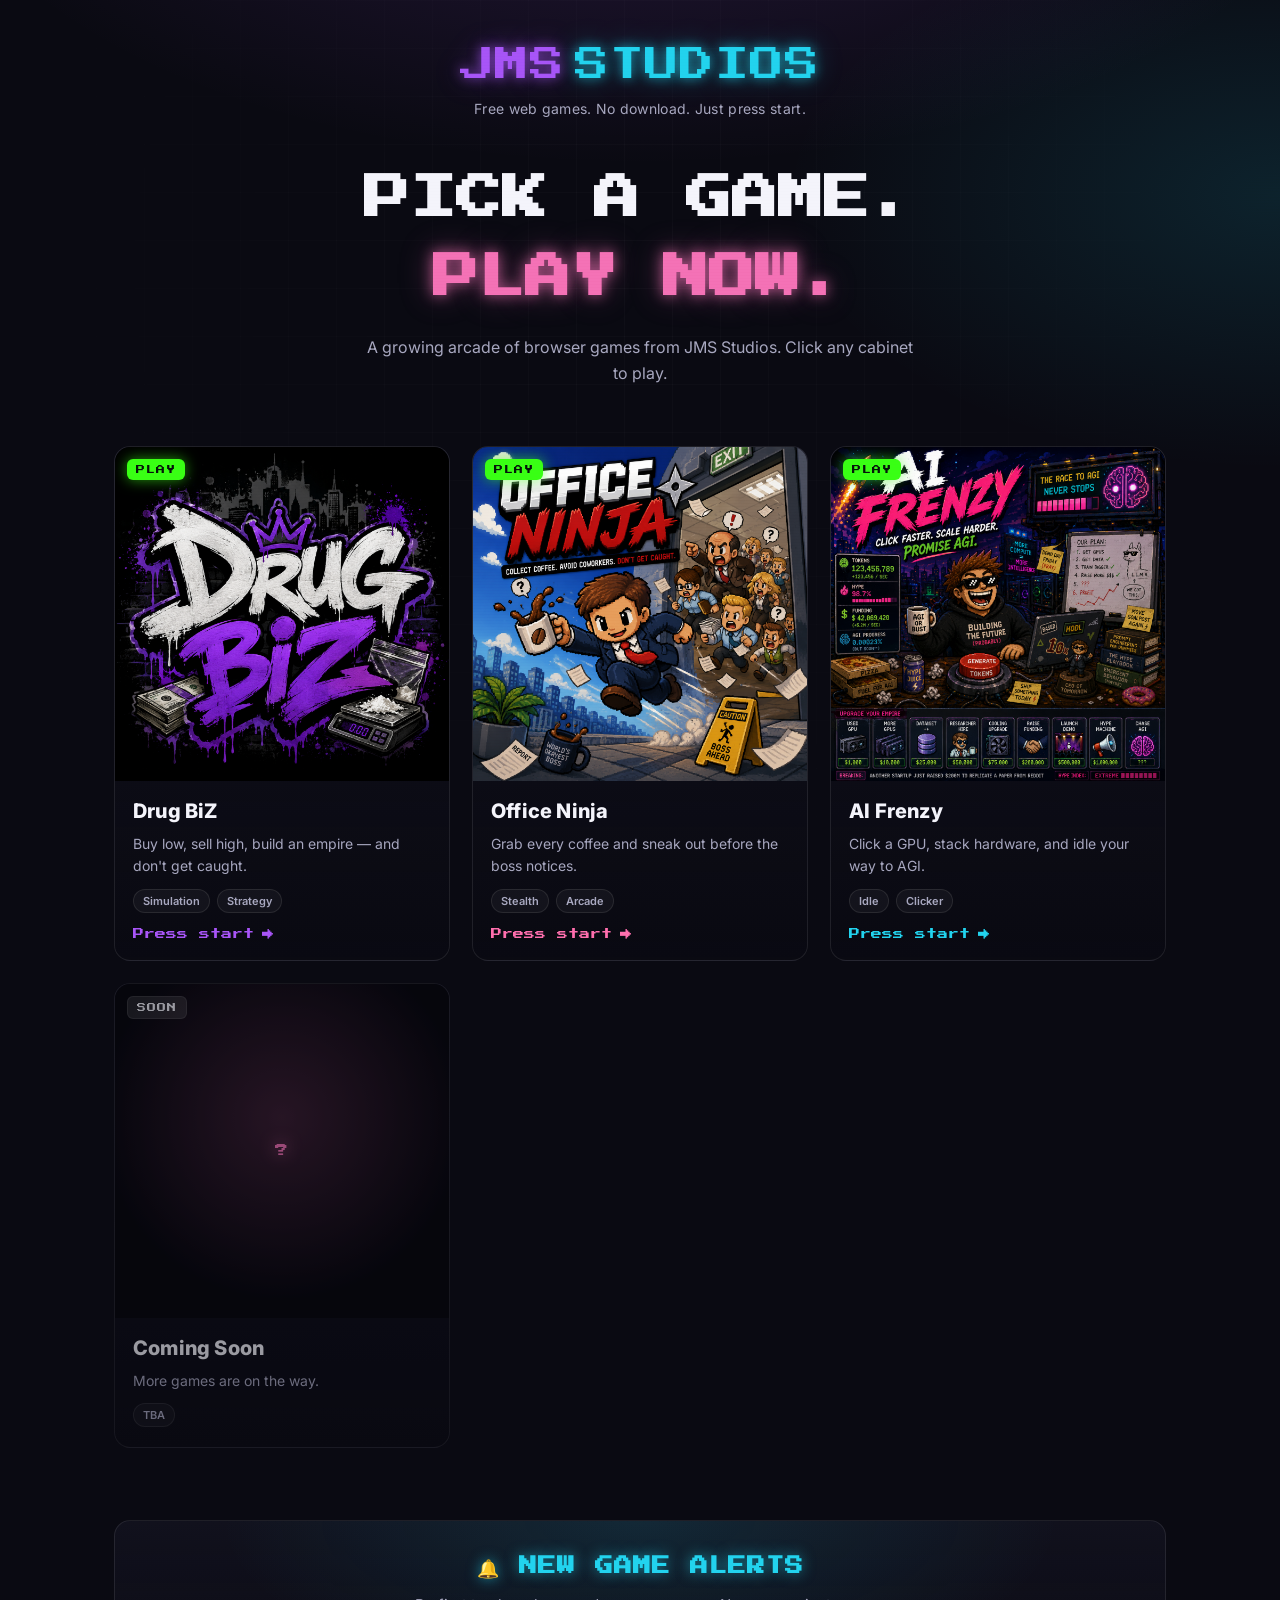
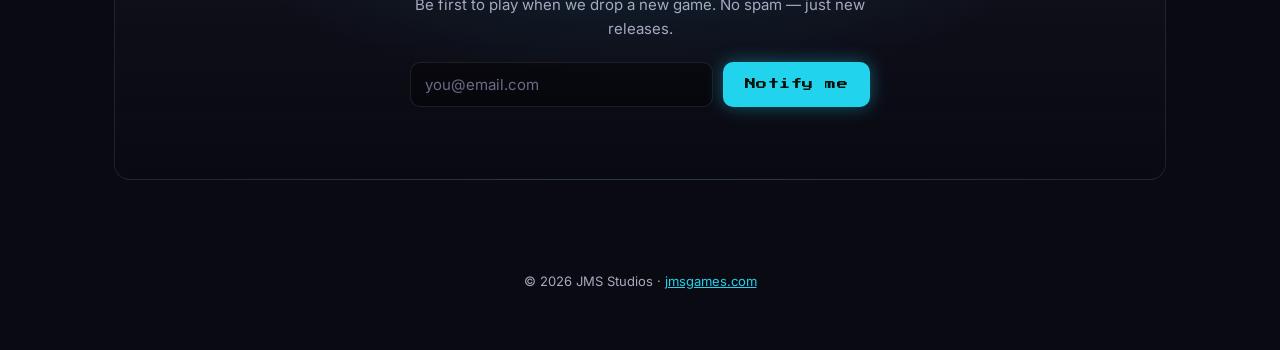
<file: index.html>
<!DOCTYPE html>
<html lang="en">
  <head>
    <meta charset="utf-8" />
    <meta name="viewport" content="width=device-width, initial-scale=1" />
    <title>JMS Studios — Free Web Games to Play in Your Browser</title>
    <meta
      name="description"
      content="JMS Studios is the home of our web games. Browse and play the collection — free, in your browser, no download."
    />
    <meta name="theme-color" content="#0a0a12" />

    <!-- Open Graph / social -->
    <meta property="og:type" content="website" />
    <meta property="og:title" content="JMS Studios" />
    <meta property="og:description" content="Free web games, playable in your browser. No download." />
    <meta property="og:url" content="https://jmsgames.com" />
    <meta property="og:image" content="https://jmsgames.com/assets/og.png" />
    <meta name="twitter:card" content="summary_large_image" />

    <link rel="icon" href="/favicon.ico" sizes="any" />
    <link rel="apple-touch-icon" href="/apple-touch-icon.png" />
    <link rel="canonical" href="https://jmsgames.com/" />

    <!-- Structured data: the studio + its game collection -->
    <script type="application/ld+json">
    {
      "@context": "https://schema.org",
      "@type": "WebSite",
      "name": "JMS Studios",
      "url": "https://jmsgames.com/",
      "description": "Free web games, playable in your browser. No download.",
      "publisher": { "@type": "Organization", "name": "JMS Studios", "url": "https://jmsgames.com/" }
    }
    </script>
    <script type="application/ld+json">
    {
      "@context": "https://schema.org",
      "@type": "ItemList",
      "name": "JMS Studios games",
      "itemListElement": [
        { "@type": "ListItem", "position": 1, "item": { "@type": "VideoGame", "name": "Drug BiZ", "url": "https://drugbiz.jmsgames.com/", "genre": ["Simulation", "Strategy"], "gamePlatform": "Web Browser", "applicationCategory": "Game", "offers": { "@type": "Offer", "price": "0", "priceCurrency": "USD" } } },
        { "@type": "ListItem", "position": 2, "item": { "@type": "VideoGame", "name": "Office Ninja", "url": "https://office-ninja.jmsgames.com/", "genre": ["Stealth", "Arcade"], "gamePlatform": "Web Browser", "applicationCategory": "Game", "offers": { "@type": "Offer", "price": "0", "priceCurrency": "USD" } } },
        { "@type": "ListItem", "position": 3, "item": { "@type": "VideoGame", "name": "AI Frenzy", "url": "https://ai-frenzy.jmsgames.com/", "genre": ["Idle", "Clicker", "Incremental"], "gamePlatform": "Web Browser", "applicationCategory": "Game", "offers": { "@type": "Offer", "price": "0", "priceCurrency": "USD" } } }
      ]
    }
    </script>

    <!-- Fonts -->
    <link rel="preconnect" href="https://fonts.googleapis.com" />
    <link rel="preconnect" href="https://fonts.gstatic.com" crossorigin />
    <link
      href="https://fonts.googleapis.com/css2?family=Press+Start+2P&family=Inter:wght@400;500;700;800&display=swap"
      rel="stylesheet"
    />

    <link rel="stylesheet" href="/styles.css" />

    <!-- Google Analytics 4 (GA4) — JMS Studios account, jmsgames.com property -->
    <script async src="https://www.googletagmanager.com/gtag/js?id=G-0Q1CEDQWTR"></script>
    <script>
      window.dataLayer = window.dataLayer || [];
      function gtag(){dataLayer.push(arguments);}
      gtag('js', new Date());
      gtag('config', 'G-0Q1CEDQWTR');
    </script>
  </head>
  <body>
    <div class="scanlines" aria-hidden="true"></div>
    <div class="bg-glow" aria-hidden="true"></div>

    <header class="site-header">
      <a class="brand" href="/">
        <span class="brand-mark">JMS</span>
        <span class="brand-word">STUDIOS</span>
      </a>
      <p class="tagline">Free web games. No download. Just press start.</p>
    </header>

    <main>
      <section class="hero">
        <h1>
          <span class="hero-line-1">PICK A GAME.</span>
          <span class="hero-line-2">PLAY NOW.</span>
        </h1>
        <p class="hero-sub">
          A growing arcade of browser games from JMS Studios. Click any cabinet to play.
        </p>
      </section>

      <section class="grid-wrap" aria-label="Games">
        <div id="games" class="grid">
          <!-- Cards injected by app.js from games.json -->
        </div>
        <noscript>
          <p class="noscript">
            Enable JavaScript to load the game list — or jump straight to
            <a href="https://drugbiz.jmsgames.com">Drug BiZ</a>.
          </p>
        </noscript>
      </section>
      <section class="subscribe" aria-label="New game alerts">
        <div class="subscribe-inner">
          <h2 class="subscribe-title">🔔 NEW GAME ALERTS</h2>
          <p class="subscribe-sub">
            Be first to play when we drop a new game. No spam — just new releases.
          </p>
          <form id="subscribe-form" class="subscribe-form" novalidate>
            <input
              type="email"
              id="subscribe-email"
              class="subscribe-input"
              placeholder="you@email.com"
              autocomplete="email"
              required
              aria-label="Email address"
            />
            <button type="submit" class="subscribe-btn" id="subscribe-btn">Notify me</button>
          </form>
          <p class="subscribe-status" id="subscribe-status" role="status" aria-live="polite"></p>
        </div>
      </section>
    </main>

    <footer class="site-footer">
      <p>&copy; <span id="year"></span> JMS Studios · <a href="https://jmsgames.com">jmsgames.com</a></p>
    </footer>

    <script src="/app.js"></script>
  </body>
</html>
</file>
<file: styles.css>
:root {
  --bg: #0a0a12;
  --bg-2: #11111d;
  --panel: rgba(255, 255, 255, 0.04);
  --panel-border: rgba(255, 255, 255, 0.09);
  --text: #f4f4fb;
  --text-dim: #a8a8c0;
  --neon-1: #22d3ee; /* cyan */
  --neon-2: #a855f7; /* purple */
  --neon-3: #f472b6; /* pink */
  --maxw: 1100px;
}

* {
  box-sizing: border-box;
}

html {
  scroll-behavior: smooth;
}

body {
  margin: 0;
  min-height: 100vh;
  background:
    radial-gradient(1200px 600px at 50% -10%, rgba(168, 85, 247, 0.18), transparent 60%),
    radial-gradient(900px 500px at 100% 10%, rgba(34, 211, 238, 0.12), transparent 55%),
    var(--bg);
  color: var(--text);
  font-family: "Inter", system-ui, -apple-system, "Segoe UI", sans-serif;
  -webkit-font-smoothing: antialiased;
  overflow-x: hidden;
}

/* Decorative CRT scanlines */
.scanlines {
  position: fixed;
  inset: 0;
  pointer-events: none;
  z-index: 50;
  background: repeating-linear-gradient(
    to bottom,
    rgba(0, 0, 0, 0) 0,
    rgba(0, 0, 0, 0) 2px,
    rgba(0, 0, 0, 0.05) 3px
  );
  mix-blend-mode: overlay;
  opacity: 0.6;
}

.bg-glow {
  position: fixed;
  inset: 0;
  pointer-events: none;
  z-index: -1;
  background-image:
    linear-gradient(rgba(255, 255, 255, 0.025) 1px, transparent 1px),
    linear-gradient(90deg, rgba(255, 255, 255, 0.025) 1px, transparent 1px);
  background-size: 48px 48px;
  mask-image: radial-gradient(circle at 50% 30%, black, transparent 75%);
}

/* ---------- Header ---------- */
.site-header {
  max-width: var(--maxw);
  margin: 0 auto;
  padding: 48px 24px 8px;
  text-align: center;
}

.brand {
  display: inline-flex;
  align-items: baseline;
  gap: 10px;
  text-decoration: none;
  font-family: "Press Start 2P", monospace;
  font-size: clamp(20px, 5vw, 34px);
  letter-spacing: 1px;
}

.brand-mark {
  color: var(--neon-2);
  text-shadow: 0 0 12px rgba(168, 85, 247, 0.7), 0 0 28px rgba(168, 85, 247, 0.4);
}

.brand-word {
  color: var(--neon-1);
  text-shadow: 0 0 12px rgba(34, 211, 238, 0.7), 0 0 28px rgba(34, 211, 238, 0.4);
}

.tagline {
  margin: 14px 0 0;
  color: var(--text-dim);
  font-size: 14px;
  letter-spacing: 0.3px;
}

/* ---------- Hero ---------- */
.hero {
  max-width: var(--maxw);
  margin: 0 auto;
  padding: 40px 24px 24px;
  text-align: center;
}

.hero h1 {
  margin: 0;
  font-family: "Press Start 2P", monospace;
  line-height: 1.5;
  font-size: clamp(22px, 6vw, 46px);
  display: flex;
  flex-direction: column;
  gap: 10px;
}

.hero-line-1 {
  color: var(--text);
}

.hero-line-2 {
  color: var(--neon-3);
  text-shadow: 0 0 14px rgba(244, 114, 182, 0.7), 0 0 32px rgba(244, 114, 182, 0.35);
  animation: flicker 4.5s infinite;
}

@keyframes flicker {
  0%, 18%, 22%, 100% { opacity: 1; }
  20% { opacity: 0.55; }
  21% { opacity: 0.9; }
}

.hero-sub {
  max-width: 560px;
  margin: 22px auto 0;
  color: var(--text-dim);
  font-size: 16px;
  line-height: 1.6;
}

/* ---------- Grid ---------- */
.grid-wrap {
  max-width: var(--maxw);
  margin: 0 auto;
  padding: 36px 24px 64px;
}

.grid {
  display: grid;
  grid-template-columns: repeat(auto-fill, minmax(280px, 1fr));
  gap: 22px;
}

.card {
  position: relative;
  display: flex;
  flex-direction: column;
  border: 1px solid var(--panel-border);
  border-radius: 16px;
  background: linear-gradient(180deg, var(--bg-2), rgba(10, 10, 18, 0.6));
  overflow: hidden;
  text-decoration: none;
  color: inherit;
  transition: transform 0.18s ease, border-color 0.18s ease, box-shadow 0.18s ease;
}

.card--live {
  cursor: pointer;
}

.card--live:hover,
.card--live:focus-visible {
  transform: translateY(-6px);
  border-color: color-mix(in srgb, var(--accent) 70%, transparent);
  box-shadow:
    0 0 0 1px color-mix(in srgb, var(--accent) 40%, transparent),
    0 16px 40px -12px color-mix(in srgb, var(--accent) 55%, transparent);
  outline: none;
}

.card--soon {
  opacity: 0.62;
}

.card-thumb {
  position: relative;
  aspect-ratio: 1 / 1;
  background:
    radial-gradient(circle at 50% 40%, color-mix(in srgb, var(--accent) 22%, transparent), transparent 70%),
    #05050b;
  display: flex;
  align-items: center;
  justify-content: center;
  overflow: hidden;
}

.card-thumb img {
  width: 100%;
  height: 100%;
  object-fit: cover;
}

.card-thumb .placeholder {
  font-family: "Press Start 2P", monospace;
  font-size: 13px;
  color: var(--accent);
  text-shadow: 0 0 16px color-mix(in srgb, var(--accent) 80%, transparent);
  letter-spacing: 1px;
  text-align: center;
  padding: 0 16px;
}

.badge {
  position: absolute;
  top: 12px;
  left: 12px;
  font-family: "Press Start 2P", monospace;
  font-size: 9px;
  letter-spacing: 1px;
  padding: 6px 9px;
  border-radius: 6px;
  text-transform: uppercase;
}

.badge--live {
  color: #05140a;
  background: #39ff14;
  box-shadow: 0 0 14px rgba(57, 255, 20, 0.6);
}

.badge--soon {
  color: var(--text);
  background: rgba(255, 255, 255, 0.12);
  border: 1px solid var(--panel-border);
}

.card-body {
  padding: 18px 18px 20px;
  display: flex;
  flex-direction: column;
  gap: 10px;
  flex: 1;
}

.card-title {
  margin: 0;
  font-size: 20px;
  font-weight: 800;
  letter-spacing: 0.2px;
}

.card-tagline {
  margin: 0;
  color: var(--text-dim);
  font-size: 14px;
  line-height: 1.55;
  flex: 1;
}

.card-tags {
  display: flex;
  flex-wrap: wrap;
  gap: 7px;
  margin-top: 2px;
}

.tag {
  font-size: 11px;
  font-weight: 600;
  color: var(--text-dim);
  border: 1px solid var(--panel-border);
  background: var(--panel);
  padding: 4px 9px;
  border-radius: 999px;
}

.card-cta {
  margin-top: 6px;
  font-family: "Press Start 2P", monospace;
  font-size: 11px;
  color: var(--accent);
  display: inline-flex;
  align-items: center;
  gap: 8px;
}

.card--live:hover .card-cta .arrow {
  transform: translateX(4px);
}

.card-cta .arrow {
  transition: transform 0.18s ease;
}

/* ---------- Subscribe ---------- */
.subscribe {
  max-width: var(--maxw);
  margin: 0 auto;
  padding: 8px 24px 56px;
}

.subscribe-inner {
  position: relative;
  text-align: center;
  padding: 36px 24px;
  border: 1px solid var(--panel-border);
  border-radius: 16px;
  background:
    radial-gradient(600px 240px at 50% 0%, rgba(34, 211, 238, 0.12), transparent 70%),
    linear-gradient(180deg, var(--bg-2), rgba(10, 10, 18, 0.6));
  overflow: hidden;
}

.subscribe-title {
  margin: 0;
  font-family: "Press Start 2P", monospace;
  font-size: clamp(13px, 3vw, 18px);
  color: var(--neon-1);
  text-shadow: 0 0 14px rgba(34, 211, 238, 0.6);
  letter-spacing: 1px;
}

.subscribe-sub {
  max-width: 460px;
  margin: 14px auto 22px;
  color: var(--text-dim);
  font-size: 15px;
  line-height: 1.55;
}

.subscribe-form {
  display: flex;
  gap: 10px;
  max-width: 460px;
  margin: 0 auto;
  flex-wrap: wrap;
  justify-content: center;
}

.subscribe-input {
  flex: 1 1 220px;
  min-width: 0;
  padding: 12px 14px;
  font-family: "Inter", system-ui, sans-serif;
  font-size: 15px;
  color: var(--text);
  background: rgba(0, 0, 0, 0.35);
  border: 1px solid var(--panel-border);
  border-radius: 10px;
  outline: none;
  transition: border-color 0.15s, box-shadow 0.15s;
}

.subscribe-input::placeholder { color: #6b6b85; }
.subscribe-input:focus {
  border-color: var(--neon-1);
  box-shadow: 0 0 0 3px rgba(34, 211, 238, 0.18);
}

.subscribe-btn {
  flex: 0 0 auto;
  padding: 12px 22px;
  font-family: "Press Start 2P", monospace;
  font-size: 11px;
  letter-spacing: 0.5px;
  color: #05140a;
  background: var(--neon-1);
  border: none;
  border-radius: 10px;
  cursor: pointer;
  box-shadow: 0 0 18px rgba(34, 211, 238, 0.4);
  transition: transform 0.06s, box-shadow 0.15s, opacity 0.15s;
}

.subscribe-btn:hover { box-shadow: 0 0 26px rgba(34, 211, 238, 0.6); }
.subscribe-btn:active { transform: translateY(1px); }
.subscribe-btn:disabled { opacity: 0.6; cursor: default; box-shadow: none; }

.subscribe-status {
  min-height: 20px;
  margin: 16px 0 0;
  font-size: 14px;
  color: var(--text-dim);
}
.subscribe-status.ok { color: #39ff14; }
.subscribe-status.err { color: var(--neon-3); }

/* ---------- Footer ---------- */
.site-footer {
  max-width: var(--maxw);
  margin: 0 auto;
  padding: 24px 24px 48px;
  text-align: center;
  color: var(--text-dim);
  font-size: 13px;
}

.noscript {
  text-align: center;
  color: var(--text-dim);
}

.noscript a,
.site-footer a {
  color: var(--neon-1);
}

/* State helpers */
.loading,
.error {
  grid-column: 1 / -1;
  text-align: center;
  color: var(--text-dim);
  padding: 40px 0;
}

@media (prefers-reduced-motion: reduce) {
  .hero-line-2 { animation: none; }
  .card { transition: none; }
}
</file>
